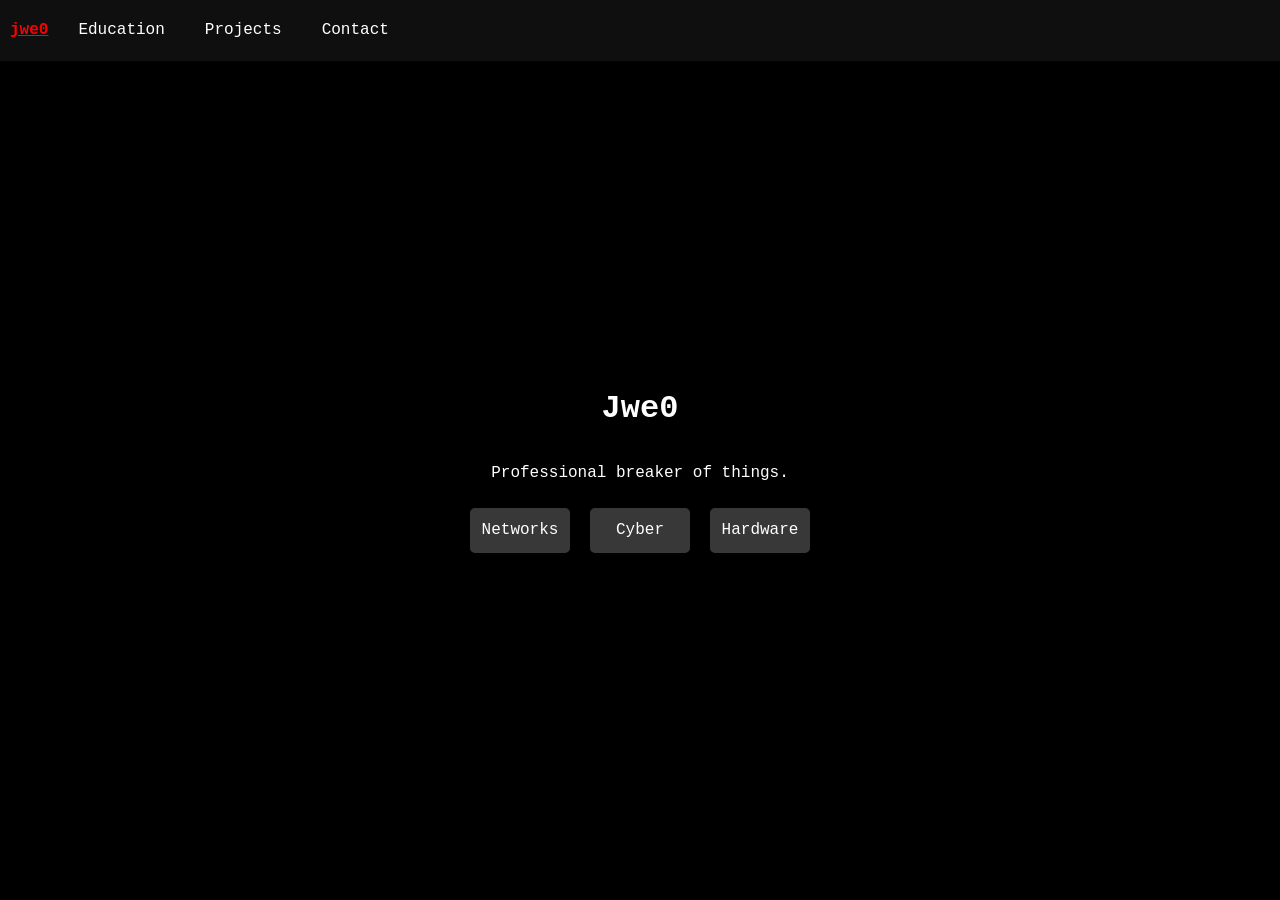
<file: index.html>
<!DOCTYPE html>
<html lang="en">
<head>
    <meta charset="UTF-8">
    <meta name="viewport" content="width=device-width, initial-scale=1.0">
     <title>jwe0</title>

    <link href="src/assets/style.css" rel="stylesheet">
</head>
<body>
    <nav>
        <a href="/">
            <h4>jwe0</h4>
        </a>
        <a href="src/content/education.html">
            <p>Education</p>
        </a>    
        <a href="src/content/projects.html">
            <p>Projects</p>
        </a>
        <a href="src/content/contact.html">
            <p>Contact</p>
        </a>
    </nav>
    <div class="main">
        <h1>Jwe0</h1>
        <p>Professional breaker of things.</p>
        <div class="skills">
            <p>Networks</p>
            <p>Cyber</p>
            <p>Hardware</p>
        </div>
    </div>
<html>
</file>
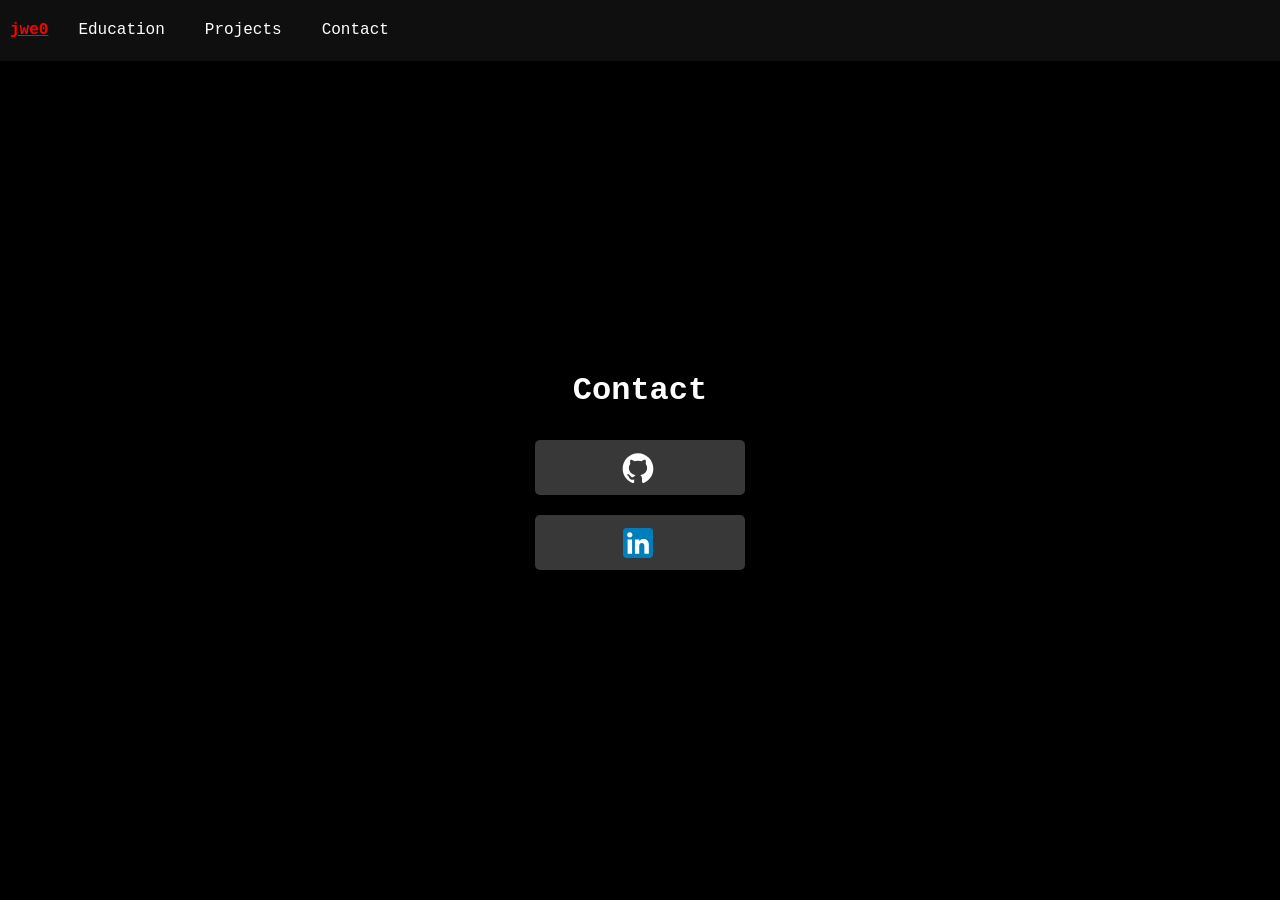
<file: src/content/contact.html>
<!DOCTYPE html>
<html lang="en">
<head>
    <meta charset="UTF-8">
    <meta name="viewport" content="width=device-width, initial-scale=1.0">
    <title>Contact</title>

    <link href="../assets/style.css" rel="stylesheet">
</head>
<body>
    <nav>
        <a href="/">
            <h4>jwe0</h4>
        </a>
        <a href="../content/education.html">
            <p>Education</p>
        </a>    
        <a href="../content/projects.html">
            <p>Projects</p>
        </a>
        <a href="../content/contact.html">
            <p>Contact</p>
        </a>
    </nav>
    <div class="main">
        <div class="contact">
            <h1>Contact</h1>
            <a href="https://github.com/jwe0">
                <svg data-component="Octicon" aria-hidden="true" focusable="false" class="octicon octicon-mark-github" viewBox="0 0 24 24" width="32" height="32" fill="currentColor" display="inline-block" overflow="visible" style="vertical-align:text-bottom"><path d="M10.226 17.284c-2.965-.36-5.054-2.493-5.054-5.256 0-1.123.404-2.336 1.078-3.144-.292-.741-.247-2.314.09-2.965.898-.112 2.111.36 2.83 1.01.853-.269 1.752-.404 2.853-.404 1.1 0 1.999.135 2.807.382.696-.629 1.932-1.1 2.83-.988.315.606.36 2.179.067 2.942.72.854 1.101 2 1.101 3.167 0 2.763-2.089 4.852-5.098 5.234.763.494 1.28 1.572 1.28 2.807v2.336c0 .674.561 1.056 1.235.786 4.066-1.55 7.255-5.615 7.255-10.646C23.5 6.188 18.334 1 11.978 1 5.62 1 .5 6.188.5 12.545c0 4.986 3.167 9.12 7.435 10.669.606.225 1.19-.18 1.19-.786V20.63a2.9 2.9 0 0 1-1.078.224c-1.483 0-2.359-.808-2.987-2.313-.247-.607-.517-.966-1.034-1.033-.27-.023-.359-.135-.359-.27 0-.27.45-.471.898-.471.652 0 1.213.404 1.797 1.235.45.651.921.943 1.483.943.561 0 .92-.202 1.437-.719.382-.381.674-.718.944-.943"></path></svg>
                <!-- <p>Github</p> -->
            </a>
            <a href="https://www.linkedin.com/in/jwe0">
                <svg height="72" viewBox="0 0 72 72" width="30" xmlns="http://www.w3.org/2000/svg"><g fill="none" fill-rule="evenodd"><path d="M8,72 L64,72 C68.418278,72 72,68.418278 72,64 L72,8 C72,3.581722 68.418278,-8.11624501e-16 64,0 L8,0 C3.581722,8.11624501e-16 -5.41083001e-16,3.581722 0,8 L0,64 C5.41083001e-16,68.418278 3.581722,72 8,72 Z" fill="#007EBB"/><path d="M62,62 L51.315625,62 L51.315625,43.8021149 C51.315625,38.8127542 49.4197917,36.0245323 45.4707031,36.0245323 C41.1746094,36.0245323 38.9300781,38.9261103 38.9300781,43.8021149 L38.9300781,62 L28.6333333,62 L28.6333333,27.3333333 L38.9300781,27.3333333 L38.9300781,32.0029283 C38.9300781,32.0029283 42.0260417,26.2742151 49.3825521,26.2742151 C56.7356771,26.2742151 62,30.7644705 62,40.051212 L62,62 Z M16.349349,22.7940133 C12.8420573,22.7940133 10,19.9296567 10,16.3970067 C10,12.8643566 12.8420573,10 16.349349,10 C19.8566406,10 22.6970052,12.8643566 22.6970052,16.3970067 C22.6970052,19.9296567 19.8566406,22.7940133 16.349349,22.7940133 Z M11.0325521,62 L21.769401,62 L21.769401,27.3333333 L11.0325521,27.3333333 L11.0325521,62 Z" fill="#FFF"/></g></svg>
                <!-- <p>Github</p> -->
            </a>
        </div>
    </div>
</body>
</html>
</file>
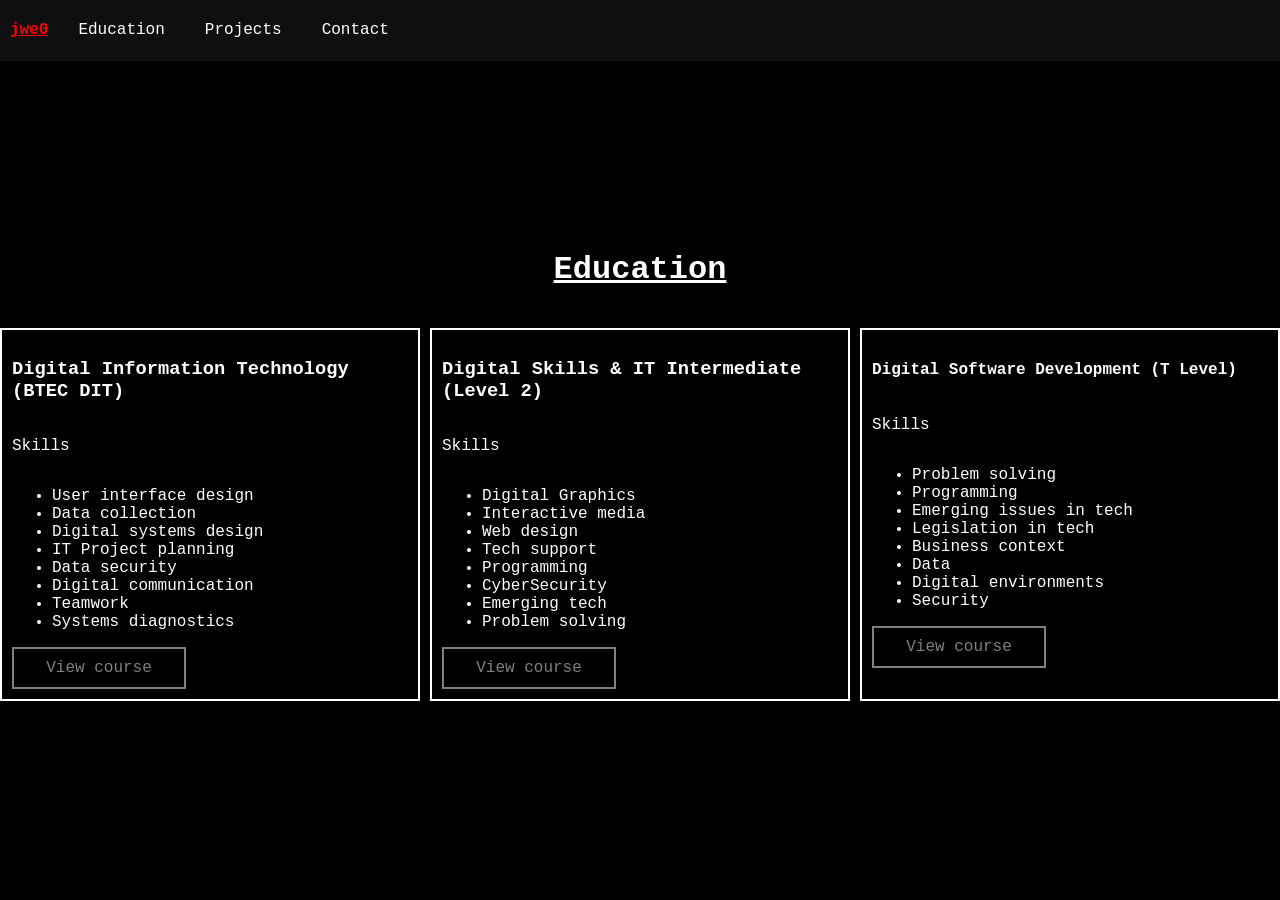
<file: src/content/education.html>
<!DOCTYPE html>
<html lang="en">
<head>
    <meta charset="UTF-8">
    <meta name="viewport" content="width=device-width, initial-scale=1.0">
    <title>Education</title>

    <link href="../assets/style.css" rel="stylesheet">
</head>
<body>
    <nav>
        <a href="/">
            <h4>jwe0</h4>
        </a>
        <a href="../content/education.html">
            <p>Education</p>
        </a>    
        <a href="../content/projects.html">
            <p>Projects</p>
        </a>
        <a href="../content/contact.html">
            <p>Contact</p>
        </a>
    </nav>



    <div class="main">
        <h1><u>Education</u></h1>
        <br>
        <div class="grid">
            <div class="container">
                <h3>Digital Information Technology (BTEC DIT)</h3>
                <p>Skills</p>
                <ul>
                    <li>User interface design</li>
                    <li>Data collection</li>
                    <li>Digital systems design</li>
                    <li>IT Project planning</li>
                    <li>Data security</li>
                    <li>Digital communication</li>
                    <li>Teamwork</li>
                    <li>Systems diagnostics</li>
                </ul>
                <a href="https://qualifications.pearson.com/en/qualifications/btec-tech-awards/digital-information-technology-2022.html">View course</a>
            </div>
            <div class="container">
                <h3>Digital Skills & IT Intermediate (Level 2)</h3>
                <p>Skills</p>
                <ul>
                    <li>Digital Graphics</li>
                    <li>Interactive media</li>
                    <li>Web design</li>
                    <li>Tech support</li>
                    <li>Programming</li>
                    <li>CyberSecurity</li>
                    <li>Emerging tech</li>
                    <li>Problem solving</li>
                </ul>
                <a href="https://bedfordcollegegroup.ac.uk/courses/digital-skills-it-intermediate-level-2-fa066/">View course</a>
            </div>
            <div class="container">
                <h4>Digital Software Development (T Level)</h4>
                <p>Skills</p>
                <ul>
                    <li>Problem solving</li>
                    <li>Programming</li>
                    <li>Emerging issues in tech</li>
                    <li>Legislation in tech</li>
                    <li>Business context</li>
                    <li>Data</li>
                    <li>Digital environments</li>
                    <li>Security</li>
                </ul>
                <a href="https://bedfordcollegegroup.ac.uk/courses/digital-software-development-t-level-fb104/">View course</a>
            </div>
        </div>
    </div>

</body>
</html>
</file>
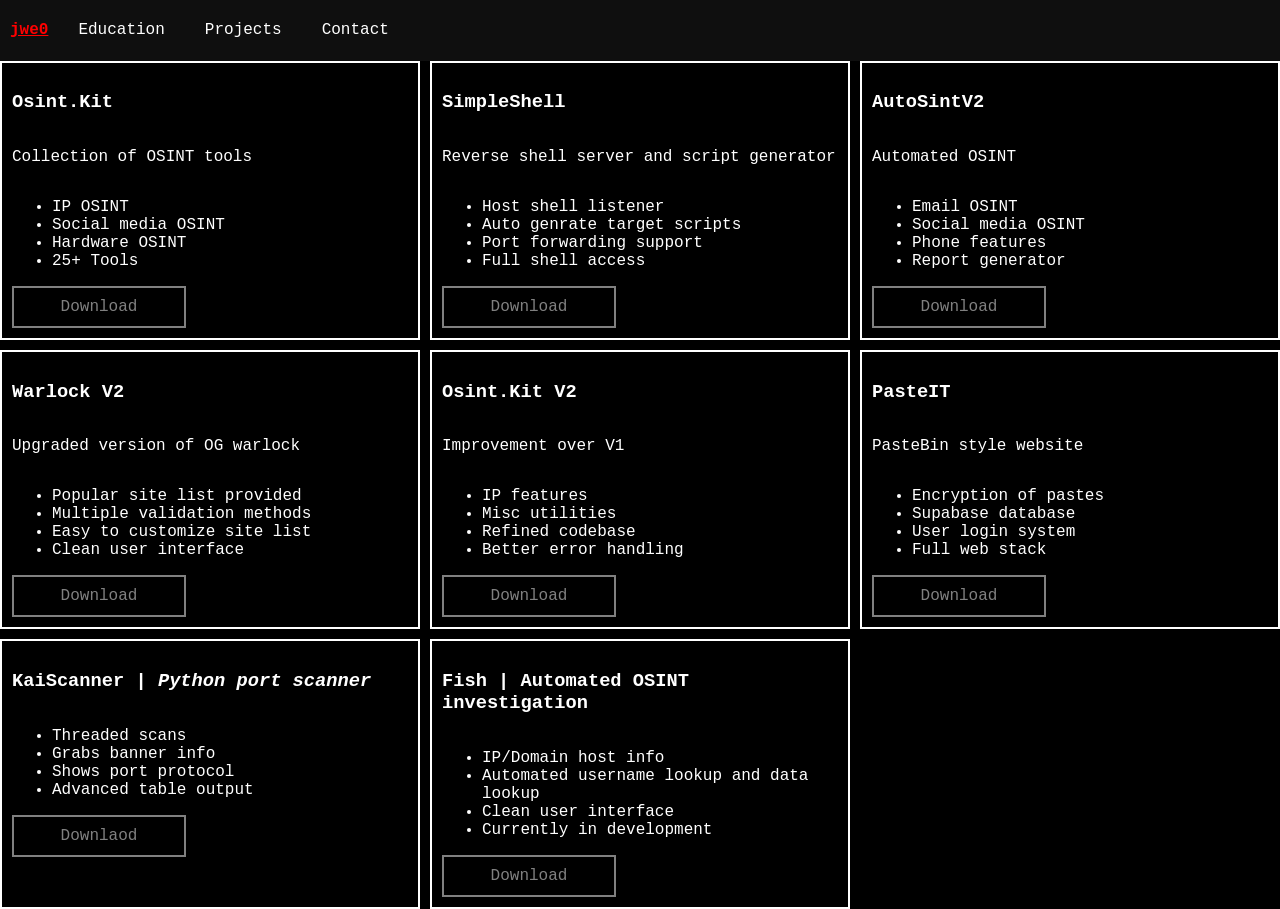
<file: src/content/projects.html>
<!DOCTYPE html>
<html lang="en">
<head>
    <meta charset="UTF-8">
    <meta name="viewport" content="width=device-width, initial-scale=1.0">
    <title>Projects</title>

    <link href="../assets/style.css" rel="stylesheet">
</head>
<body>
    <nav>
        <a href="/">
            <h4>jwe0</h4>
        </a>
        <a href="../content/education.html">
            <p>Education</p>
        </a>    
        <a href="../content/projects.html">
            <p>Projects</p>
        </a>
        <a href="../content/contact.html">
            <p>Contact</p>
        </a>
    </nav>
    <div class="grid">
        <div class="container">
            <h3>Osint.Kit</h3>
            <p>Collection of OSINT tools</p>
            <ul>
                <li>IP OSINT</li>
                <li>Social media OSINT</li>
                <li>Hardware OSINT</li>
                <li>25+ Tools</li>
            </ul>
            <a href="https://github.com/jwe0/Osint.Kit">Download</a>
        </div>
        <div class="container">
            <h3>SimpleShell</h3>
            <p>Reverse shell server and script generator</p>
            <ul>
                <li>Host shell listener</li>
                <li>Auto genrate target scripts</li>
                <li>Port forwarding support</li>
                <li>Full shell access</li>
            </ul>
            <a href="https://github.com/jwe0/SimpleShell">Download</a>
        </div>
        <div class="container">
            <h3>AutoSintV2</h3>
            <p>Automated OSINT</p>
            <ul>
                <li>Email OSINT</li>
                <li>Social media OSINT</li>
                <li>Phone features</li>
                <li>Report generator</li>
            </ul>
            <a href="https://github.com/jwe0/AutoSintV2">Download</a>
        </div>
        <div class="container">
            <h3>Warlock V2</h3>
            <p>Upgraded version of OG warlock</p>
            <ul>
                <li>Popular site list provided</li>
                <li>Multiple validation methods</li>
                <li>Easy to customize site list</li>
                <li>Clean user interface</li>
            </ul>
            <a href="https://github.com/jwe0/WarlockV2">Download</a>
        </div>
        <div class="container">
            <h3>Osint.Kit V2</h3>
            <p>Improvement over V1</p>
            <ul>
                <li>IP features</li>
                <li>Misc utilities</li>
                <li>Refined codebase</li>
                <li>Better error handling</li>
            </ul>
            <a href="https://github.com/jwe0/Osint.KitV2">Download</a>
        </div>
        <div class="container">
            <h3>PasteIT</h3>
            <p>PasteBin style website</p>
            <ul>
                <li>Encryption of pastes</li>
                <li>Supabase database</li>
                <li>User login system</li>
                <li>Full web stack</li>
            </ul>
            <a href="https://github.com/jwe0/pasteit">Download</a>
        </div>
        <div class="container">
            <h3>KaiScanner | <i>Python port scanner</i></h3>
            <ul>
                <li>Threaded scans</li>
                <li>Grabs banner info</li>
                <li>Shows port protocol</li>
                <li>Advanced table output</li>
            </ul>
            <a href="https://github.com/jwe0/KaiScanner">Downlaod</a>
        </div>
        <div class="container">
            <h3>Fish | Automated OSINT investigation</h3>
            <ul>
                <li>IP/Domain host info</li>
                <li>Automated username lookup and data lookup</li>
                <li>Clean user interface</li>
                <li>Currently in development</li>
            </ul>
                <a href="https://github.com/jwe0/fish">Download</a>
        </div>
    </div> 


</body>
</html>
</file>
<file: src/assets/style.css>
body {
    background-color: black;
    color:white;
    font-family: 'Courier New', Courier, monospace;
    margin: 0px;
}

nav {
    display: flex;
    flex-direction: row;
    align-items: center;
    background-color: #0f0f0f;
    padding: 10px;
    margin: 0px;
    padding: 0px;
}

nav h4 {
    color: red;
    text-decoration: underline;
    margin-right: 10px;
    margin-left: 10px;
}


nav a {
    text-decoration: none;
}

nav p {
    padding: 10px 20px;
    text-decoration: none;
    color: white;
    width: auto;
    margin: 0px;
}

nav p:hover {
    background-color: white;
    color: black;
    border-radius: 5px;
}

.main {
    display: flex;
    flex-direction: column;
    align-items: center;
    justify-content: center;
    height: 90vh;
}

.main .skills {
    display: flex;
    flex-direction: row;
}

.main .skills p {
    display: flex;
    justify-content: center;
    align-items: center;
    background-color: rgb(56, 56, 56);
    margin: 10px;
    height: 45px;
    width: 100px;
    border-radius: 5px;
}

.main .skills p:hover {
    transform: translateY(-6px);
}

.main .contact {
    display: flex;
    flex-direction: column;
    align-items: center;
}

.main .contact a {
    display: flex;
    align-items: center;
    justify-content: center;
    background-color: rgb(56, 56, 56);
    margin: 10px;
    height: 45px;
    width: 200px;
    border-radius: 5px;
    text-decoration: none;
    color: white;
    padding: 5px;
}

.main .contact a:hover {
    background-color: white;
    color: black;
    border-radius: 5px;
}

.main .contact a img, svg {
    margin-right: 5px;
}

.grid {
    display: grid;
    grid-template-columns: repeat(3, 1fr);
    grid-template-rows: repeat(2);
    gap: 10px;
}

.grid .container {
    display: flex;
    flex-direction: column;
    border: 2px solid white;
    padding: 10px;
}


.grid a {
    text-decoration: none;
    color: gray;
    border: 2px solid gray;
    width: 150px;
    text-align: center;
    padding: 10px;
}

.grid a:hover {
    background-color: rgba(73, 73, 73, 0.589);
}
</file>
